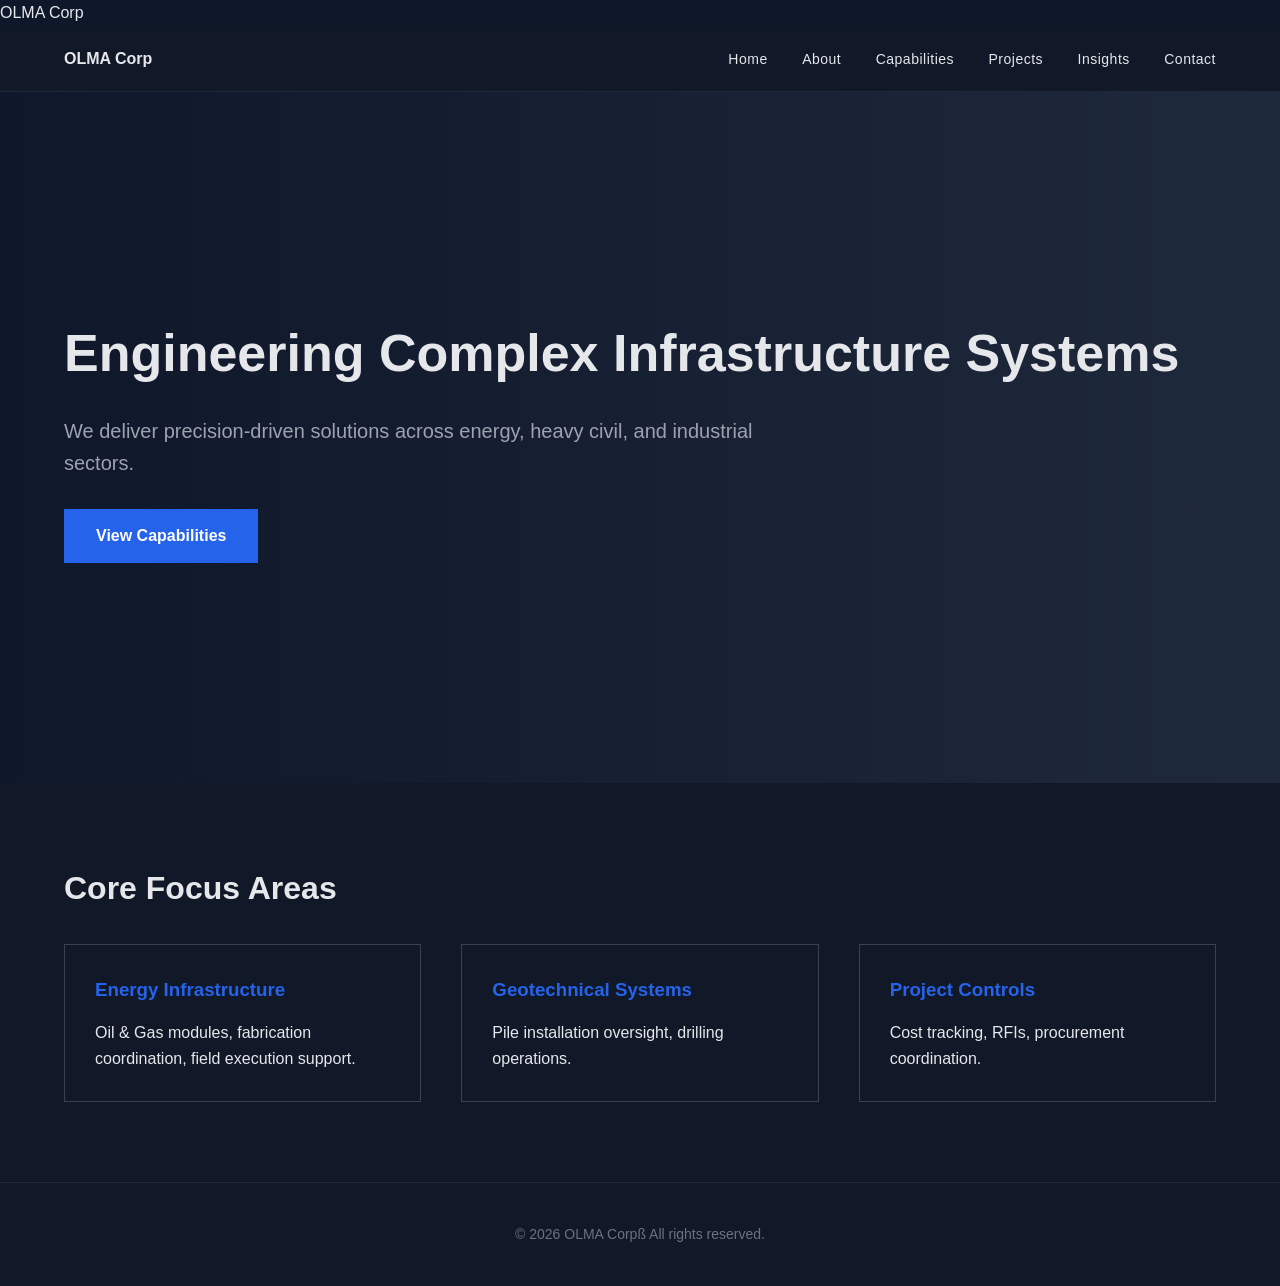
<file: index.html>
OLMA Corp<!DOCTYPE html>
<html lang="en">
<head>
    <meta charset="UTF-8">
    <title>OLMA Corp</title>
    <link rel="stylesheet" href="css/styles.css">
</head>
<body>


<nav>
    <div class="container nav-container">
        <div><strong>OLMA Corp</strong></div>
        <div>
            <a href="index.html">Home</a>
            <a href="about.html">About</a>
            <a href="capabilities.html">Capabilities</a>
            <a href="projects.html">Projects</a>
            <a href="insights.html">Insights</a>
            <a href="contact.html">Contact</a>
        </div>
    </div>
</nav>



<section class="hero">
    <div class="container">
        <h1>Engineering Complex Infrastructure Systems</h1>
        <p>We deliver precision-driven solutions across energy, heavy civil, and industrial sectors.</p>
        <a href="capabilities.html" class="btn">View Capabilities</a>
    </div>
</section>

<section class="section-dark">
    <div class="container">
        <h2>Core Focus Areas</h2>
        <div class="grid">
            <div class="card">
                <h3>Energy Infrastructure</h3>
                <p>Oil & Gas modules, fabrication coordination, field execution support.</p>
            </div>
            <div class="card">
                <h3>Geotechnical Systems</h3>
                <p>Pile installation oversight, drilling operations.</p>
            </div>
            <div class="card">
                <h3>Project Controls</h3>
                <p>Cost tracking, RFIs, procurement coordination.</p>
            </div>
        </div>
    </div>
</section>


<footer>
    © 2026 OLMA Corpß All rights reserved.
</footer>

</body>
</html>
</file>
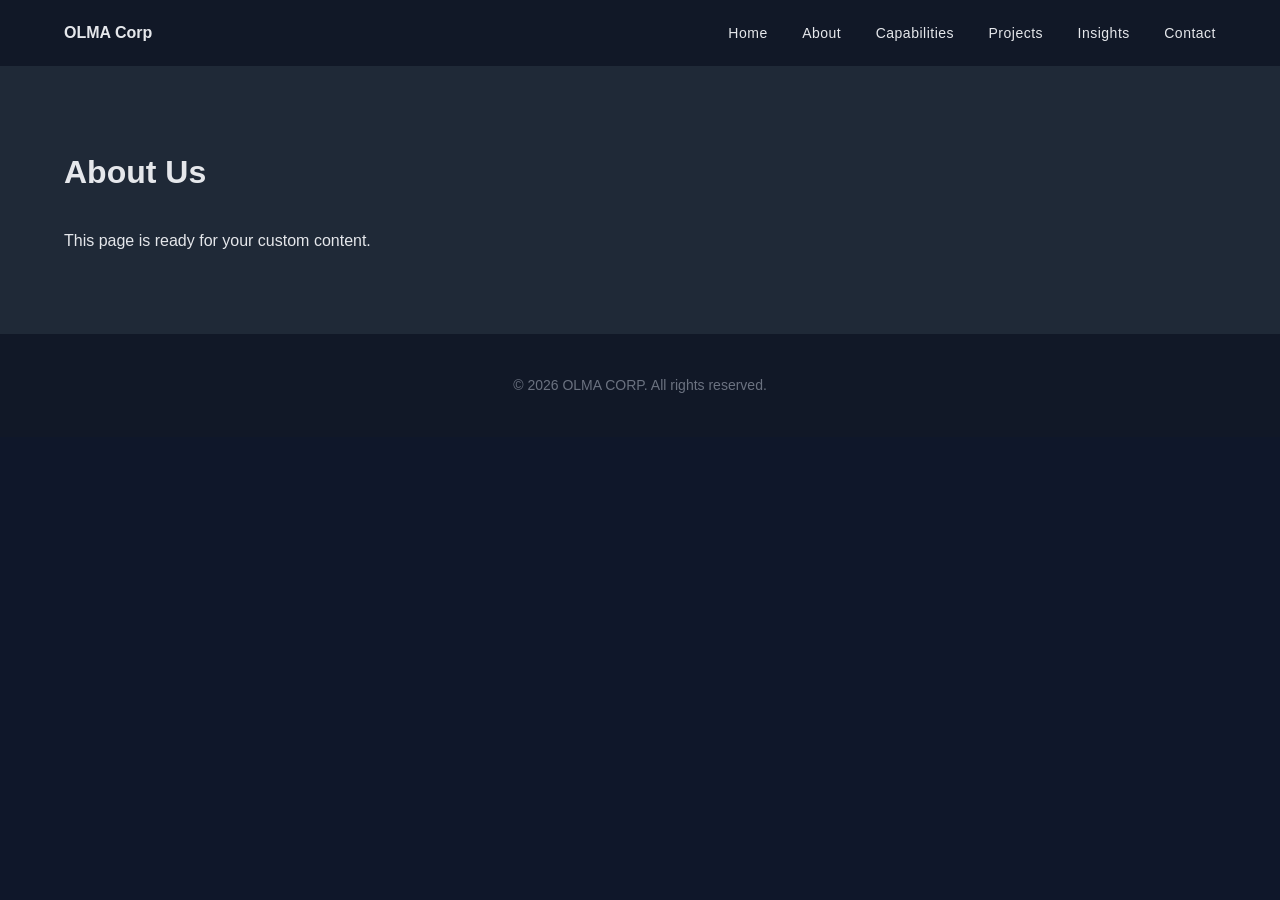
<file: about.html>
<!DOCTYPE html>
<html lang="en">
<head>
    <meta charset="UTF-8">
    <title>About</title>
    <link rel="stylesheet" href="css/styles.css">
</head>
<body>


<nav>
    <div class="container nav-container">
        <div><strong>OLMA Corp</strong></div>
        <div>
            <a href="index.html">Home</a>
            <a href="about.html">About</a>
            <a href="capabilities.html">Capabilities</a>
            <a href="projects.html">Projects</a>
            <a href="insights.html">Insights</a>
            <a href="contact.html">Contact</a>
        </div>
    </div>
</nav>



<section class="section-light">
    <div class="container">
        <h2>About Us</h2>
        <p>This page is ready for your custom content.</p>
    </div>
</section>


<footer>
    © 2026 OLMA CORP. All rights reserved.
</footer>

</body>
</html>
</file>
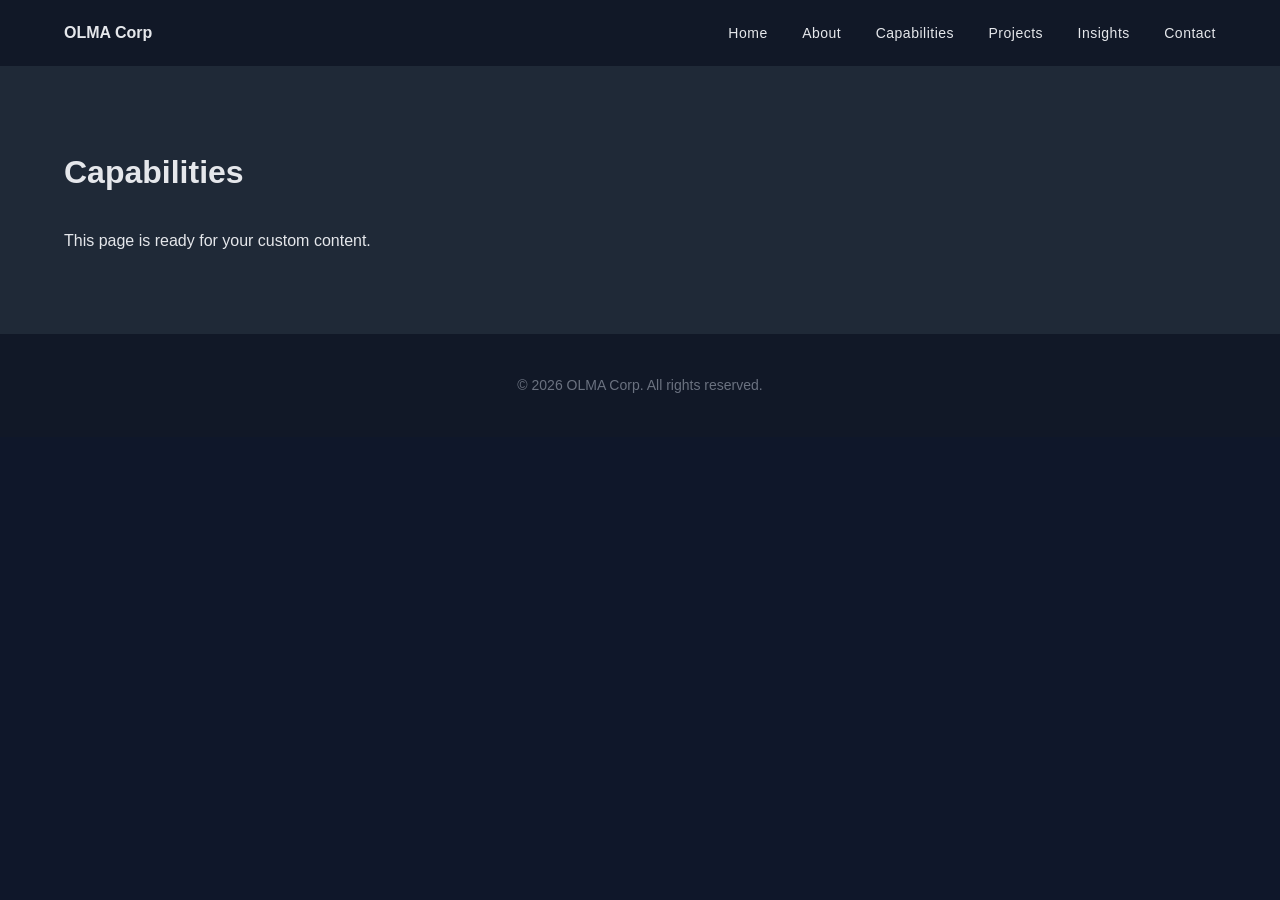
<file: capabilities.html>
<!DOCTYPE html>
<html lang="en">
<head>
    <meta charset="UTF-8">
    <title>Capabilities</title>
    <link rel="stylesheet" href="css/styles.css">
</head>
<body>


<nav>
    <div class="container nav-container">
        <div><strong>OLMA Corp</strong></div>
        <div>
            <a href="index.html">Home</a>
            <a href="about.html">About</a>
            <a href="capabilities.html">Capabilities</a>
            <a href="projects.html">Projects</a>
            <a href="insights.html">Insights</a>
            <a href="contact.html">Contact</a>
        </div>
    </div>
</nav>



<section class="section-light">
    <div class="container">
        <h2>Capabilities</h2>
        <p>This page is ready for your custom content.</p>
    </div>
</section>


<footer>
    © 2026 OLMA Corp. All rights reserved.
</footer>

</body>
</html>
</file>
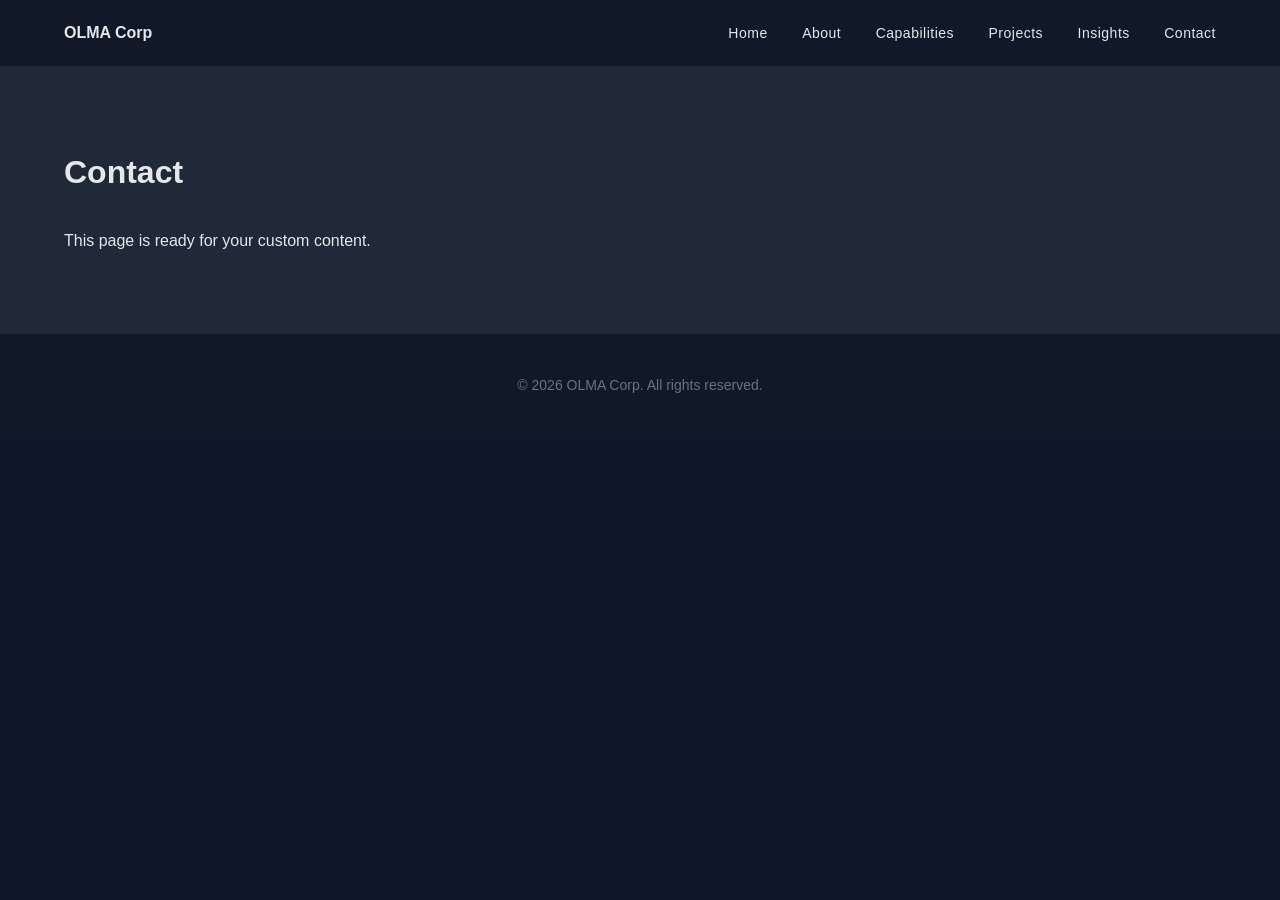
<file: contact.html>
<!DOCTYPE html>
<html lang="en">
<head>
    <meta charset="UTF-8">
    <title>Contact</title>
    <link rel="stylesheet" href="css/styles.css">
</head>
<body>


<nav>
    <div class="container nav-container">
        <div><strong>OLMA Corp</strong></div>
        <div>
            <a href="index.html">Home</a>
            <a href="about.html">About</a>
            <a href="capabilities.html">Capabilities</a>
            <a href="projects.html">Projects</a>
            <a href="insights.html">Insights</a>
            <a href="contact.html">Contact</a>
        </div>
    </div>
</nav>



<section class="section-light">
    <div class="container">
        <h2>Contact</h2>
        <p>This page is ready for your custom content.</p>
    </div>
</section>


<footer>
    © 2026 OLMA Corp. All rights reserved.
</footer>

</body>
</html>
</file>
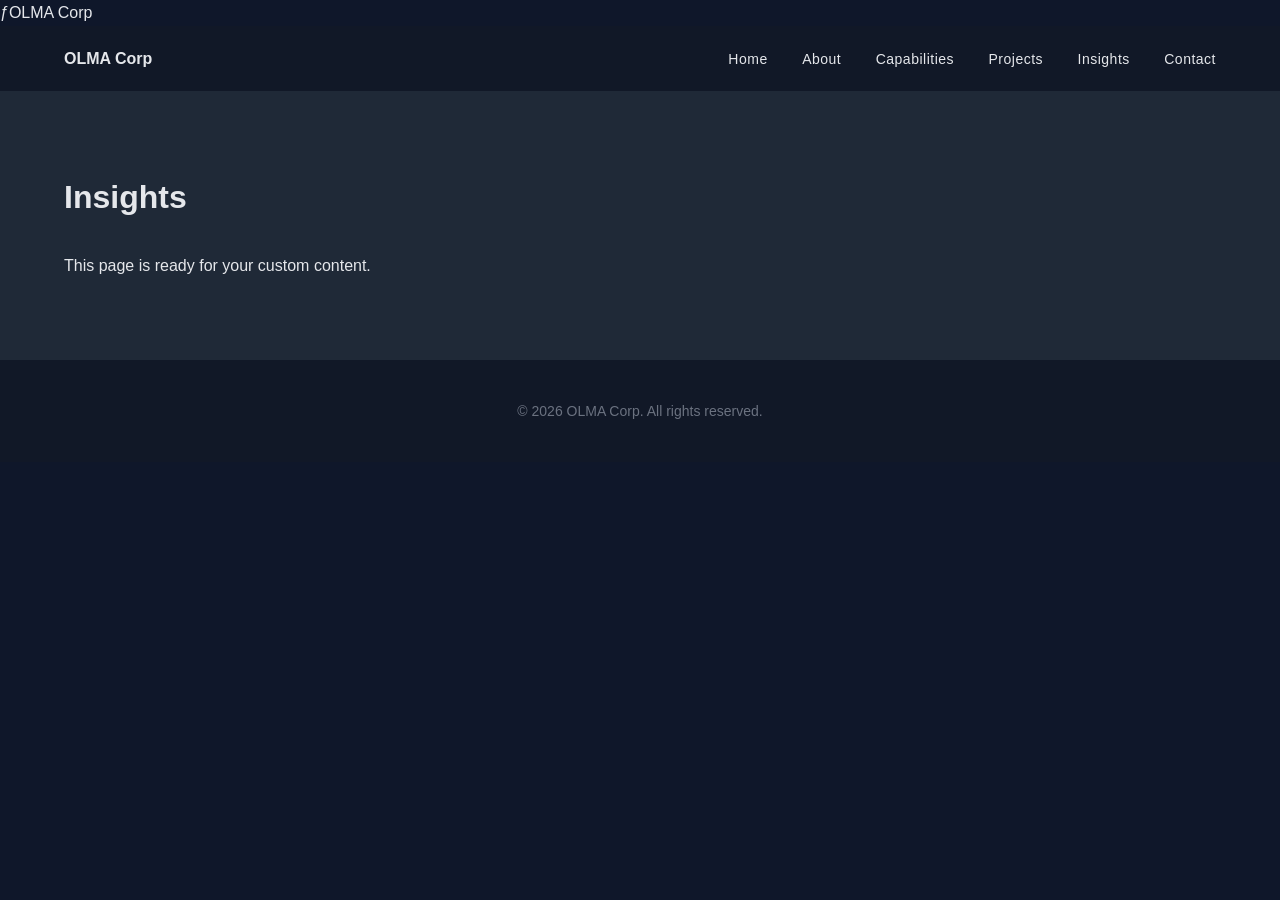
<file: insights.html>
ƒOLMA Corp<!DOCTYPE html>
<html lang="en">
<head>
    <meta charset="UTF-8">
    <title>Insights</title>
    <link rel="stylesheet" href="css/styles.css">
</head>
<body>


<nav>
    <div class="container nav-container">
        <div><strong>OLMA Corp</strong></div>
        <div>
            <a href="index.html">Home</a>
            <a href="about.html">About</a>
            <a href="capabilities.html">Capabilities</a>
            <a href="projects.html">Projects</a>
            <a href="insights.html">Insights</a>
            <a href="contact.html">Contact</a>
        </div>
    </div>
</nav>



<section class="section-light">
    <div class="container">
        <h2>Insights</h2>
        <p>This page is ready for your custom content.</p>
    </div>
</section>


<footer>
    © 2026 OLMA Corp. All rights reserved.
</footer>

</body>
</html>
</file>
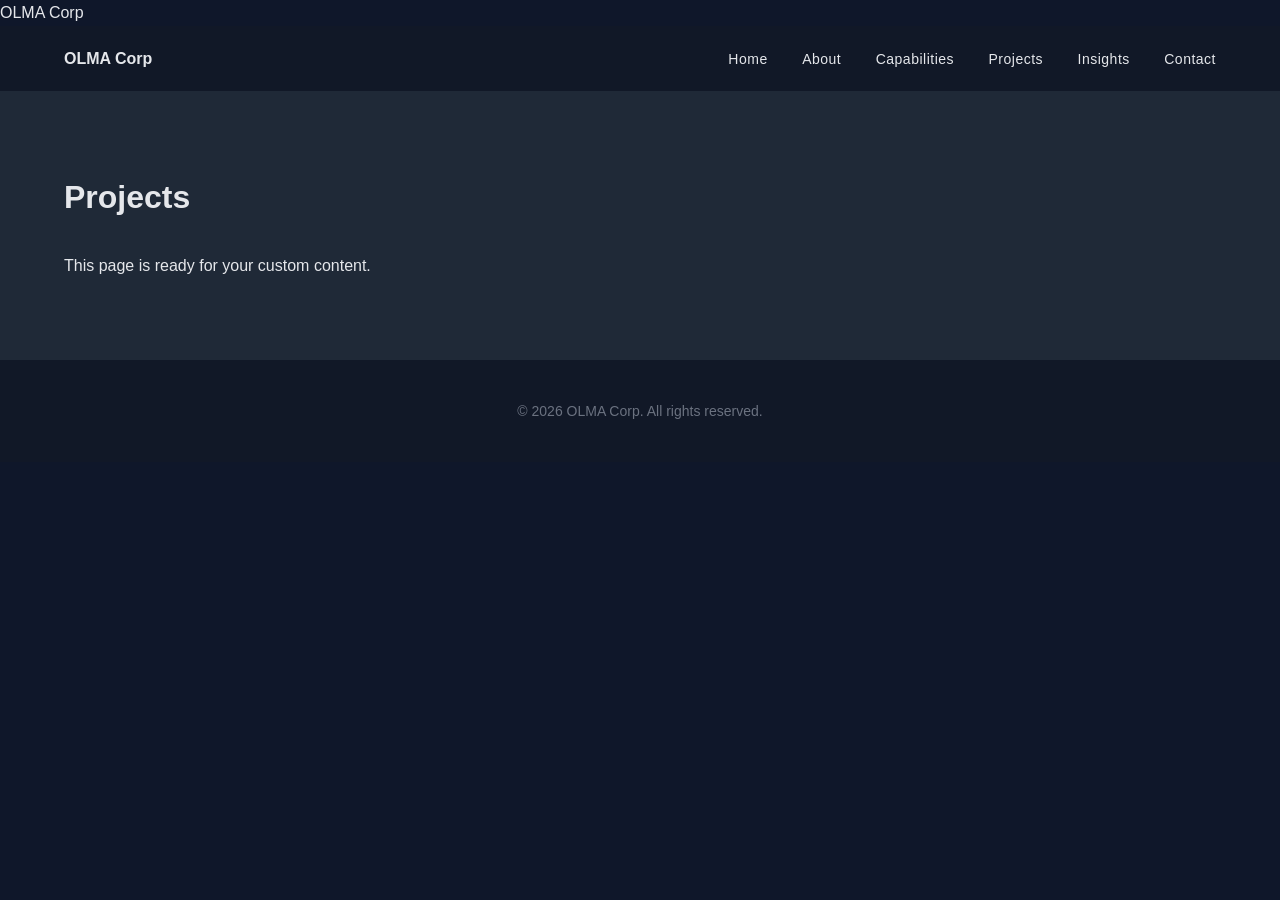
<file: projects.html>
OLMA Corp<!DOCTYPE html>
<html lang="en">
<head>
    <meta charset="UTF-8">
    <title>Projects</title>
    <link rel="stylesheet" href="css/styles.css">
</head>
<body>


<nav>
    <div class="container nav-container">
        <div><strong>OLMA Corp</strong></div>
        <div>
            <a href="index.html">Home</a>
            <a href="about.html">About</a>
            <a href="capabilities.html">Capabilities</a>
            <a href="projects.html">Projects</a>
            <a href="insights.html">Insights</a>
            <a href="contact.html">Contact</a>
        </div>
    </div>
</nav>



<section class="section-light">
    <div class="container">
        <h2>Projects</h2>
        <p>This page is ready for your custom content.</p>
    </div>
</section>


<footer>
    © 2026 OLMA Corp. All rights reserved.
</footer>

</body>
</html>
</file>
<file: css/styles.css>
* {
    margin: 0;
    padding: 0;
    box-sizing: border-box;
}

body {
    font-family: "Segoe UI", Roboto, sans-serif;
    background-color: #0f172a;
    color: #e5e7eb;
    line-height: 1.6;
}

.container {
    width: 90%;
    max-width: 1200px;
    margin: auto;
    padding: 80px 0;
}

nav {
    background: #111827;
    border-bottom: 1px solid #1f2937;
}

nav .nav-container {
    display: flex;
    justify-content: space-between;
    align-items: center;
    padding: 20px 0;
}

nav a {
    color: #e5e7eb;
    text-decoration: none;
    margin-left: 30px;
    font-weight: 500;
    font-size: 14px;
    letter-spacing: 0.5px;
}

nav a:hover {
    color: #2563eb;
}

.hero {
    background: linear-gradient(to right, #0f172a, #1e293b);
    padding: 140px 0;
}

.hero h1 {
    font-size: 52px;
    font-weight: 700;
    margin-bottom: 20px;
}

.hero p {
    font-size: 20px;
    max-width: 700px;
    color: #9ca3af;
}

.btn {
    display: inline-block;
    margin-top: 30px;
    padding: 14px 32px;
    background: #2563eb;
    color: white;
    text-decoration: none;
    font-weight: 600;
}

.btn:hover {
    background: #1d4ed8;
}

.section-dark {
    background: #111827;
}

.section-light {
    background: #1f2937;
}

h2 {
    font-size: 32px;
    margin-bottom: 30px;
}

.grid {
    display: grid;
    grid-template-columns: repeat(auto-fit, minmax(280px, 1fr));
    gap: 40px;
}

.card {
    border: 1px solid #374151;
    padding: 30px;
    background: #111827;
}

.card h3 {
    margin-bottom: 15px;
    color: #2563eb;
}

footer {
    background: #111827;
    text-align: center;
    padding: 40px 0;
    border-top: 1px solid #1f2937;
    font-size: 14px;
    color: #6b7280;
}
</file>
